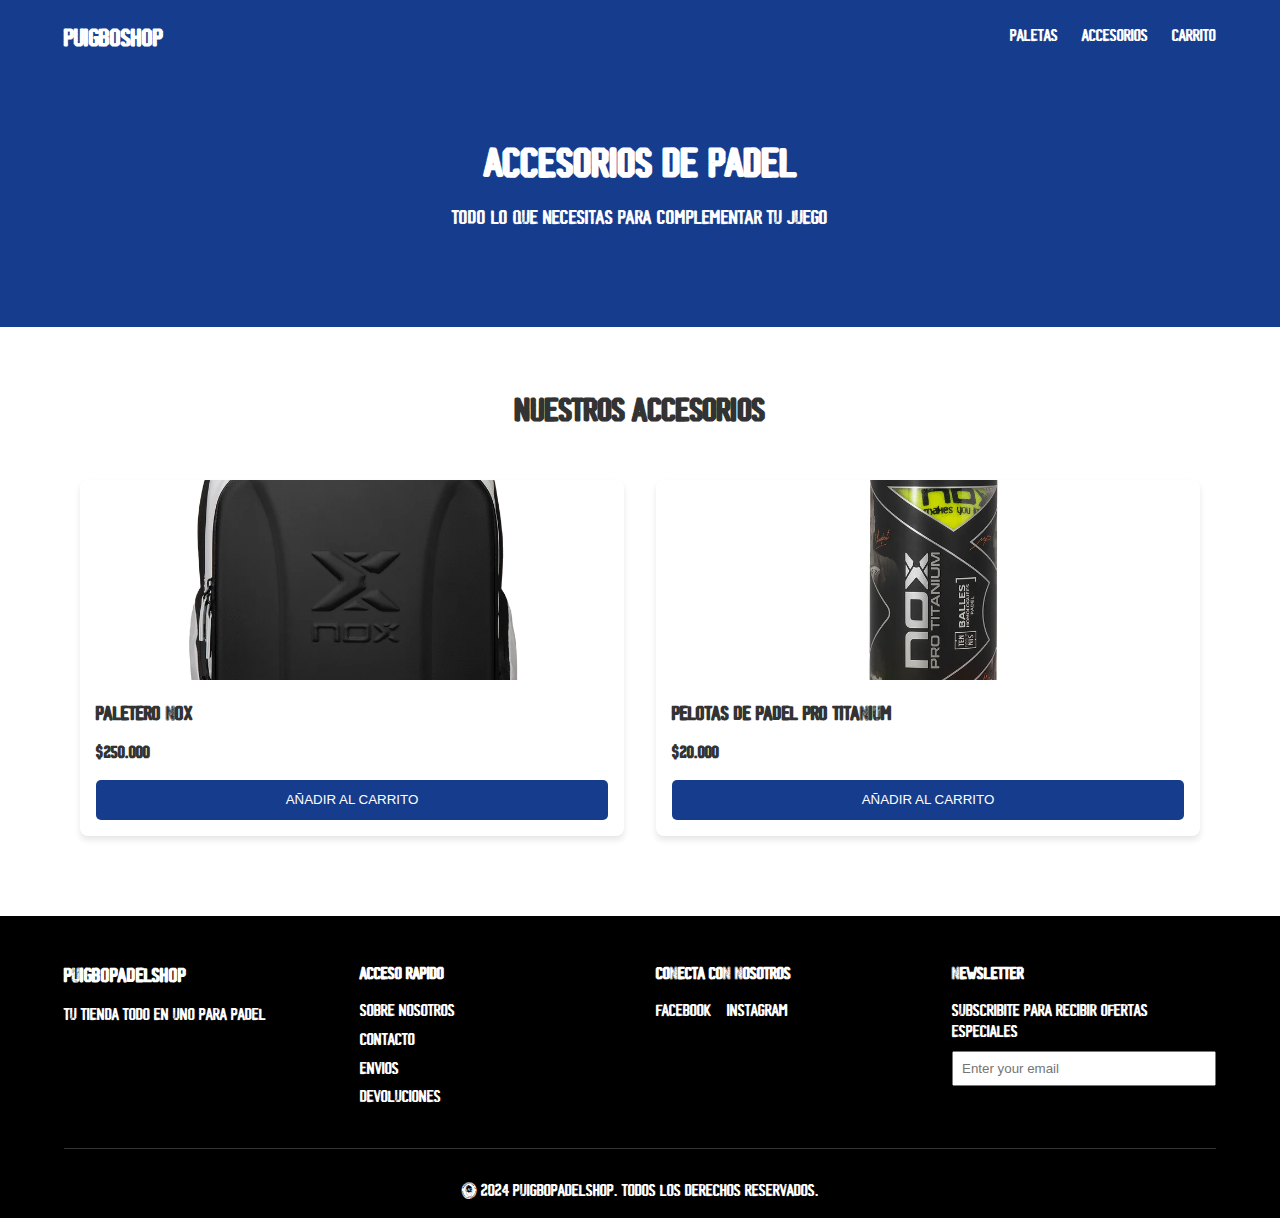
<file: accesorios.html>
<!DOCTYPE html>
<html lang="en">
<head>
    <meta charset="UTF-8">
    <meta name="viewport" content="width=device-width, initial-scale=1.0">
    <title>Accesorios - PaddleProShop</title>
    <link rel="stylesheet" href="../estilos.css">
</head>
<body>
    <header>
        <div class="container">
            <h1><a href="/">PuigboShop</a></h1>
            <nav>
                <ul>
                    <li><a href="paletas.html">Paletas</a></li>
                    <li><a href="accesorios.html">Accesorios</a></li>
                    <li><a href="carrito.html">Carrito</a></li>
                </ul>
            </nav>
        </div>
    </header>

    <section class="hero">
        <div class="container">
            <h2>Accesorios de Pádel</h2>
            <p>Todo lo que necesitas para complementar tu juego</p>
        </div>
    </section>

    <section class="featured-products">
        <div class="container">
            <h2>Nuestros Accesorios</h2>
            <div class="product-grid">
                <div class="product-card">
                    <img src="../media/nox_paletero.webp" alt="Bolso Paletero Nox">
                    <h3>Paletero Nox</h3>
                    <p>$250.000</p>
                    <button class="add-to-cart-btn" onclick="addToCart('Paletero Nox')">AÑADIR AL CARRITO</button>
                </div>
                <div class="product-card">
                    <img src="../media/pelotas.webp" alt="Pelotas PRO TITANIUM">
                    <h3>Pelotas de pádel PRO TITANIUM</h3>
                    <p>$20.000</p>
                    <button class="add-to-cart-btn" onclick="addToCart('Pelotas de pádel PRO TITANIUM')">AÑADIR AL CARRITO</button>
                </div>
                <!-- Puedes agregar más productos aquí -->
            </div>
        </div>
    </section>

    <footer>
        <div class="container">
            <div class="footer-content">
                <div class="footer-section">
                    <h3>PuigboPadelShop</h3>
                    <p>Tu tienda todo en uno para padel</p>
                </div>
                <div class="footer-section">
                    <h4>Acceso rápido</h4>
                    <ul>
                        <li><a href="#about">Sobre Nosotros</a></li>
                        <li><a href="#contact">Contacto</a></li>
                        <li><a href="#shipping">Envios</a></li>
                        <li><a href="#returns">Devoluciones</a></li>
                    </ul>
                </div>
                <div class="footer-section">
                    <h4>Conecta con nosotros</h4>
                    <div class="social-icons">
                        <a href="#facebook">Facebook</a>
                        <a href="#instagram">Instagram</a>
                    </div>
                </div>
                <div class="footer-section">
                    <h4>Newsletter</h4>
                    <p>Subscribite para recibir ofertas especiales</p>
                    <input type="email" placeholder="Enter your email">
                </div>
            </div>
            <div class="footer-bottom">
                <p>&copy; 2024 PuigboPadelShop. Todos los derechos reservados.</p>
            </div>
        </div>
    </footer>

    <script>
        function addToCart(productName) {
            const productCard = document.querySelector(`[onclick="addToCart('${productName}')"]`).parentElement;
            const price = productCard.querySelector('p').textContent.replace('$', '').replace('.', '');
            const image = productCard.querySelector('img').src;
            
            let cart = JSON.parse(localStorage.getItem('cart')) || [];
            
            const existingProduct = cart.find(item => item.name === productName);
            
            if (existingProduct) {
                existingProduct.quantity += 1;
            } else {
                cart.push({
                    id: 'item' + (cart.length + 1),
                    name: productName,
                    price: price,
                    image: image,
                    quantity: 1
                });
            }
            
            localStorage.setItem('cart', JSON.stringify(cart));
            
            const notification = document.createElement('div');
            notification.className = 'notification';
            notification.textContent = `${productName} agregado al carrito`;
            document.body.appendChild(notification);
            
            setTimeout(() => {
                notification.remove();
            }, 2500);
        }
    </script>
</body>
</html>
</file>
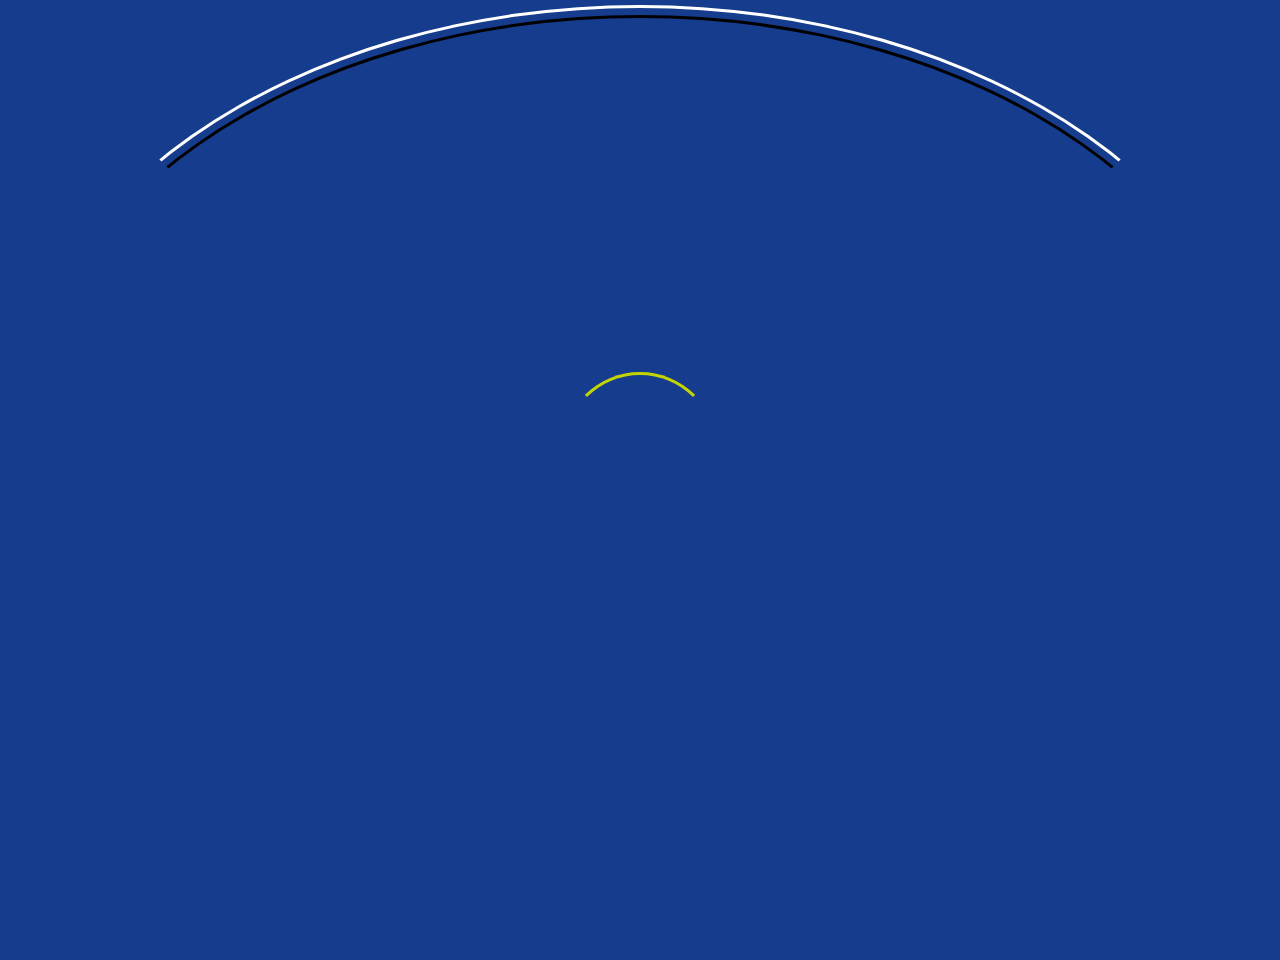
<file: carga.html>
<!DOCTYPE html>
<html lang="es">
<head>
    <meta charset="UTF-8">
    <meta name="viewport" content="width=device-width, initial-scale=1.0">
    <title>RESERVA</title>
    <link rel="icon" type="image/png" href="assets/isotipo.png">
    <style>

@font-face {
            font-family: 'sport1'; /* Nombre para la primera fuente */
            src: url('fonts/sport1.ttf') format('truetype');
            font-weight: normal;
            font-style: normal;
        }

        @font-face {
            font-family: 'sport2'; /* Nombre para la segunda fuente */
            src: url('fonts/sport2.otf') format('opentype');
            font-weight: normal;
            font-style: normal;
        } 

        body {
            background-color: #163c8d;
            margin: 0;
            margin-top: 60px;
            display: flex;
            justify-content: center;
            align-items: center;
            height: 100vh;
            overflow: hidden; /* Evita el scroll durante la carga */
            flex-direction: column; /* Permite apilar elementos verticalmente */
        }

        h2{
            color: #4CAF50;
            font-family: sport2;
            font-size: 6vh;
            letter-spacing: 0.6vh;
        }
        #preloader {
            position: fixed;
            top: 0;
            left: 0;
            width: 100%;
            height: 100%;
            display: flex;
            justify-content: center;
            align-items: center;
        }
        #loader {
            display: block;
            width: 150px;
            height: 150px;
            border-radius: 50%;
            border: 3px solid transparent;
            border-top-color: #c2d402;
            animation: spin 2s linear infinite;
        }
        #loader:before {
            content: "";
            position: absolute;
            top: 5px;
            left: 5px;
            right: 5px;
            bottom: 5px;
            border-radius: 50%;
            border: 3px solid transparent;
            border-top-color: white;
            animation: spin 3s linear infinite;
        }
        #loader:after {
            content: "";
            position: absolute;
            top: 15px;
            left: 15px;
            right: 15px;
            bottom: 15px;
            border-radius: 50%;
            border: 3px solid transparent;
            border-top-color: black;
            animation: spin 1.5s linear infinite;
        }
        @keyframes spin {
            0% { transform: rotate(0deg); }
            100% { transform: rotate(360deg); }
        }
        #confirmation-container {
            display: none; /* Oculto inicialmente */
            text-align: center;
            color: white;
            flex-direction: column; /* Asegura que los elementos se apilen verticalmente */
            align-items: center; /* Centra horizontalmente */
        }
        #confirmation-container img {
            width:auto; /* Ajusta el tamaño de la imagen del tick */
            height: 150px; /* Mantiene la proporción de aspecto */
            margin-bottom: 20px; /* Espacio entre la imagen y el texto */
        }
        .home-button {
            display: flex; /* Cambiado a flex para centrar el contenido */
            justify-content: center; /* Centra horizontalmente */
            align-items: center; /* Centra verticalmente */
            margin-top: 170px;
            padding: 5px; /* Ajusta el tamaño del botón de inicio */
            background-color: #c2d402;
            border-radius: 20px; /* Cambiado a 20% para un borde ovalado */
            color: white;
            text-decoration: none;
            font-size: 3vh; /* Tamaño de fuente más pequeño */
            height: auto; /* Ajusta la altura del botón */
            width: 12vh;
            font-family: sport2;
            letter-spacing: 0.3vh;
            transition: background-color 0.3s ease; /* Transición para el efecto hover */
        }
        .home-button:hover {
            background-color: #45a049; /* Verde más oscuro para el hover */
            transform: translateY(-3px); /* Mueve el botón un poco hacia arriba */
        }

        .send-confirmation-button {
            margin-top: 20px;
            padding: 8px 15px; /* Ajusta el tamaño del botón */
            border: #4CAF50 solid 3px;
            color: white; /* Color del texto */
            border-radius: 7px; /* Bordes redondeados */
            cursor: pointer; /* Cambia el cursor al pasar el mouse */
            font-size: 0.9rem; /* Tamaño de fuente más pequeño */
            background-color: #163c8d;
            font-family: sport2;
            letter-spacing: 0.3vh;
            transition: background-color 0.3s ease; /* Transición para el efecto hover */
        }
        .send-confirmation-button:hover {
            background-color: #45a049; /* Verde más oscuro para el hover */
        }

    @media (max-width: 768px) {
        body {
            margin: 2vh;
        }
        #confirmation-container {
            margin-top: 2.5vh;
        }
        h2{
            font-size: 4vh; /* Reducido el tamaño del título */
        }
        p{
            font-size: 2vh;
        }
        .send-confirmation-button {
            width: 40vh;
            font-size: 1.5vh;
        }
        .home-button {
            margin-top: 60px;
        }
    }
    </style>
</head>
<body>
    <div id="preloader">
        <div id="loader"></div>
    </div>

    <div id="confirmation-container">
        <img src="assets/aprobado.png" alt="Aprobado">
        <h2>RESERVA CONFIRMADA</h2>
        <p>Recuerde que en caso de querer cancelar la reserva, debe hacerlo con al menos 12 horas de anticipación. ¡GRACIAS POR ELEGIRNOS!</p>
        
        <button class="send-confirmation-button">
            Enviar confirmación a mi compañero
        </button>

        <a href="index.html" class="home-button">
            INICIO
        </a>
    </div>

    <script>
        // Esperar 3 segundos y luego ocultar el preloader y mostrar el mensaje de confirmación
        setTimeout(function() {
            document.getElementById('preloader').style.display = 'none'; // Ocultar el preloader
            document.getElementById('confirmation-container').style.display = 'flex'; // Mostrar el contenedor de confirmación
            
            // Obtener los datos de la reserva del localStorage
            const reservaData = JSON.parse(localStorage.getItem('reservaData'));

            // Agregar evento al botón de enviar confirmación
            document.querySelector('.send-confirmation-button').addEventListener('click', function() {
                if (reservaData) {
                    const mensaje = `*YA RESERVÉ NUESTRA CANCHA:*\n\n*Reservó:* ${reservaData.nombre} ${reservaData.apellido}\n*Fecha:* ${reservaData.dia}\n*Hora:* ${reservaData.horaInicio}\n*Cancha:* ${reservaData.numeroCancha}\n\n Nos vemos!`;
                    // Codificar el mensaje para URL
                    const mensajeCodificado = encodeURIComponent(mensaje);
                    
                    // Crear el enlace de WhatsApp (sin número de teléfono específico)
                    const whatsappUrl = `https://wa.me/?text=${mensajeCodificado}`;
                    
                    // Abrir WhatsApp en una nueva ventana/pestaña
                    window.open(whatsappUrl, '_blank');
                } else {
                    alert("No se encontraron datos de la reserva.");
                }
            });
        }, 3000); // 3000 ms = 3 segundos
    </script>
</body>
</html>
</file>
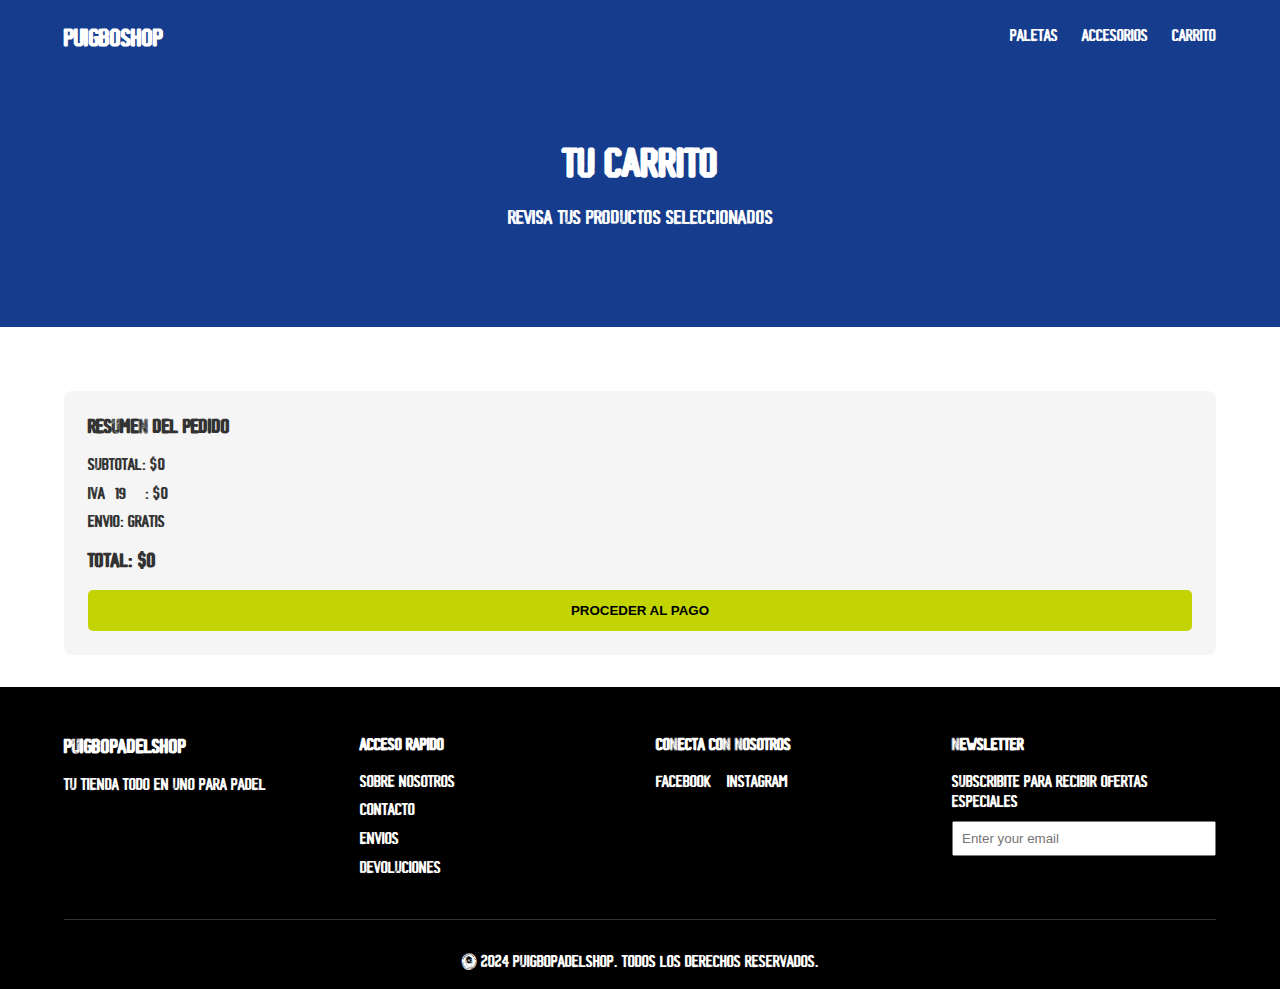
<file: carrito.html>
<!DOCTYPE html>
<html lang="en">
<head>
    <meta charset="UTF-8">
    <meta name="viewport" content="width=device-width, initial-scale=1.0">
    <title>Carrito - PuigboPadelShop</title>
    <link rel="icon" type="image/png" href="./assets/isotipo.png">
    <link rel="stylesheet" href="estilos.css">
</head>
<body>
    <header>
        <div class="container">
            <h1><a href="tienda.html">PuigboShop</a></h1>
            <nav>
                <ul>
                    <li><a href="paletas.html">Paletas</a></li>
                    <li><a href="accesorios.html">Accesorios</a></li>
                    <li><a href="carrito.html">Carrito</a></li>
                </ul>
            </nav>
        </div>
    </header>

    <section class="hero">
        <div class="container">
            <h2>Tu Carrito</h2>
            <p>Revisa tus productos seleccionados</p>
        </div>
    </section>

    <section class="cart-container">
        <div class="container">
            <div class="cart-items">
                <!-- Los items del carrito se cargarán dinámicamente aquí -->
            </div>

            <div class="cart-summary">
                <h3>Resumen del pedido</h3>
                <p>Subtotal: $0</p>
                <p>IVA (19%): $0</p>
                <p>Envío: Gratis</p>
                <h4>Total: $0</h4>
                <button class="checkout-btn">PROCEDER AL PAGO</button>
            </div>
        </div>
    </section>

    <footer>
        <div class="container">
            <div class="footer-content">
                <div class="footer-section">
                    <h3>PuigboPadelShop</h3>
                    <p>Tu tienda todo en uno para padel</p>
                </div>
                <div class="footer-section">
                    <h4>Acceso rápido</h4>
                    <ul>
                        <li><a href="#about">Sobre Nosotros</a></li>
                        <li><a href="#contact">Contacto</a></li>
                        <li><a href="#shipping">Envios</a></li>
                        <li><a href="#returns">Devoluciones</a></li>
                    </ul>
                </div>
                <div class="footer-section">
                    <h4>Conecta con nosotros</h4>
                    <div class="social-icons">
                        <a href="#facebook">Facebook</a>
                        <a href="#instagram">Instagram</a>
                    </div>
                </div>
                <div class="footer-section">
                    <h4>Newsletter</h4>
                    <p>Subscribite para recibir ofertas especiales</p>
                    <input type="email" placeholder="Enter your email">
                </div>
            </div>
            <div class="footer-bottom">
                <p>&copy; 2024 PuigboPadelShop. Todos los derechos reservados.</p>
            </div>
        </div>
    </footer>

    <script>
        // Cargar items del carrito al cargar la página
        window.onload = function() {
            loadCartItems();
            updateTotal();
        }

        function loadCartItems() {
            const cartContainer = document.querySelector('.cart-items');
            const cart = JSON.parse(localStorage.getItem('cart')) || [];
            
            cartContainer.innerHTML = cart.map(item => `
                <div class="cart-item" id="${item.id}">
                    <img src="${item.image}" alt="${item.name}">
                    <div class="cart-item-details">
                        <h3>${item.name}</h3>
                        <p>$${parseInt(item.price).toLocaleString()}</p>
                        <div class="cart-item-actions">
                            <div class="cart-item-quantity">
                                <button class="quantity-btn" onclick="updateQuantity('${item.id}', -1)">-</button>
                                <span>${item.quantity}</span>
                                <button class="quantity-btn" onclick="updateQuantity('${item.id}', 1)">+</button>
                            </div>
                            <button class="delete-btn" onclick="removeItem('${item.id}')">Eliminar</button>
                        </div>
                    </div>
                </div>
            `).join('');
        }

        function removeItem(itemId) {
            let cart = JSON.parse(localStorage.getItem('cart')) || [];
            cart = cart.filter(item => item.id !== itemId);
            localStorage.setItem('cart', JSON.stringify(cart));
            loadCartItems();
            updateTotal();
        }

        function updateQuantity(itemId, change) {
            let cart = JSON.parse(localStorage.getItem('cart')) || [];
            const item = cart.find(item => item.id === itemId);
            if (item) {
                item.quantity = Math.max(1, item.quantity + change);
                localStorage.setItem('cart', JSON.stringify(cart));
                loadCartItems();
                updateTotal();
            }
        }

        function updateTotal() {
            const cart = JSON.parse(localStorage.getItem('cart')) || [];
            let subtotal = 0;

            cart.forEach(item => {
                subtotal += parseInt(item.price) * item.quantity;
            });

            const iva = subtotal * 0.19;
            const total = subtotal + iva;

            document.querySelector('.cart-summary p:nth-child(2)').textContent = `Subtotal: $${subtotal.toLocaleString()}`;
            document.querySelector('.cart-summary p:nth-child(3)').textContent = `IVA (19%): $${iva.toLocaleString()}`;
            document.querySelector('.cart-summary h4').textContent = `Total: $${total.toLocaleString()}`;
        }
    </script>
</body>
</html>
</file>
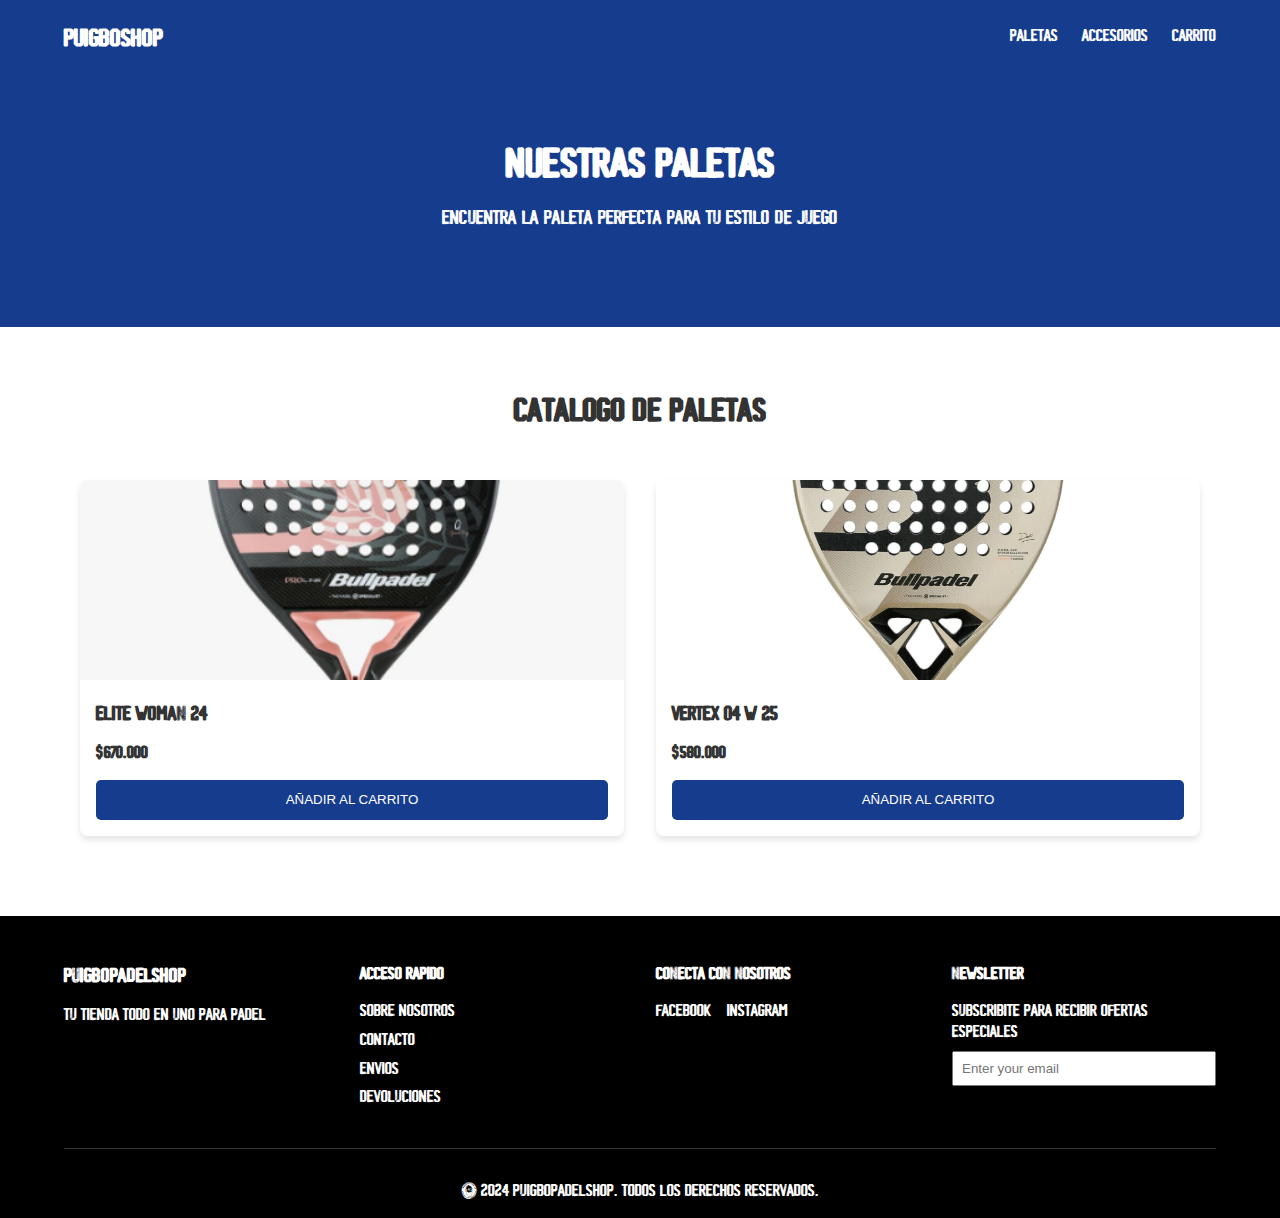
<file: paletas.html>
<!DOCTYPE html>
<html lang="en">
<head>
    <meta charset="UTF-8">
    <meta name="viewport" content="width=device-width, initial-scale=1.0">
    <title>Paletas - PaddleProShop</title>
    <link rel="stylesheet" href="../estilos.css">
</head>
<body>
    <header>
        <div class="container">
            <h1><a href="/">PuigboShop</a></h1>
            <nav>
                <ul>
                    <li><a href="paletas.html">Paletas</a></li>
                    <li><a href="accesorios.html">Accesorios</a></li>
                    <li><a href="carrito.html">Carrito</a></li>
                </ul>
            </nav>
        </div>
    </header>

    <section class="hero">
        <div class="container">
            <h2>Nuestras Paletas</h2>
            <p>Encuentra la paleta perfecta para tu estilo de juego</p>
        </div>
    </section>

    <section class="featured-products">
        <div class="container">
            <h2>Catálogo de Paletas</h2>
            <div class="product-grid">
                <div class="product-card">
                    <img src="../media/elite.webp" alt="Elite Woman 24">
                    <h3>Elite Woman 24</h3>
                    <p>$670.000</p>
                    <button class="add-to-cart-btn" onclick="addToCart('Elite Woman 24')">AÑADIR AL CARRITO</button>
                </div>
                <div class="product-card">
                    <img src="../media/PALA VERTEX 04 W 25.webp" alt="PALA VERTEX 04 W 25">
                    <h3>VERTEX 04 W 25</h3>
                    <p>$580.000</p>
                    <button class="add-to-cart-btn" onclick="addToCart('VERTEX 04 W 25')">AÑADIR AL CARRITO</button>
                </div>
                <!-- Puedes agregar más productos aquí -->
            </div>
        </div>
    </section>

    
    <footer>
        <div class="container">
            <div class="footer-content">
                <div class="footer-section">
                    <h3>PuigboPadelShop</h3>
                    <p>Tu tienda todo en uno para padel</p>
                </div>
                <div class="footer-section">
                    <h4>Acceso rápido</h4>
                    <ul>
                        <li><a href="#about">Sobre Nosotros</a></li>
                        <li><a href="#contact">Contacto</a></li>
                        <li><a href="#shipping">Envios</a></li>
                        <li><a href="#returns">Devoluciones</a></li>
                    </ul>
                </div>
                <div class="footer-section">
                    <h4>Conecta con nosotros</h4>
                    <div class="social-icons">
                        <a href="#facebook">Facebook</a>
                        <a href="#instagram">Instagram</a>
                    </div>
                </div>
                <div class="footer-section">
                    <h4>Newsletter</h4>
                    <p>Subscribite para recibir ofertas especiales</p>
                    <input type="email" placeholder="Enter your email">
                </div>
            </div>
            <div class="footer-bottom">
                <p>&copy; 2024 PuigboPadelShop. Todos los derechos reservados.</p>
            </div>
        </div>
    </footer>

    <script>
        function addToCart(productName) {
            const productCard = document.querySelector(`[onclick="addToCart('${productName}')"]`).parentElement;
            const price = productCard.querySelector('p').textContent.replace('$', '').replace('.', '');
            const image = productCard.querySelector('img').src;
            
            let cart = JSON.parse(localStorage.getItem('cart')) || [];
            
            const existingProduct = cart.find(item => item.name === productName);
            
            if (existingProduct) {
                existingProduct.quantity += 1;
            } else {
                cart.push({
                    id: 'item' + (cart.length + 1),
                    name: productName,
                    price: price,
                    image: image,
                    quantity: 1
                });
            }
            
            localStorage.setItem('cart', JSON.stringify(cart));
            
            const notification = document.createElement('div');
            notification.className = 'notification';
            notification.textContent = `${productName} agregado al carrito`;
            document.body.appendChild(notification);
            
            setTimeout(() => {
                notification.remove();
            }, 2500);
        }
    </script>
</body>
</html>
</file>
<file: estilos.css>
/* Reset and base styles */
* {
    margin: 0;
    padding: 0;
    box-sizing: border-box;
}

/* Agregar las definiciones de fuentes al inicio del archivo */
@font-face {
    font-family: 'sport1';
    src: url('fonts/sport2.otf') format('truetype');
    font-weight: 300;
    font-style: normal;
}

@font-face {
    font-family: 'sport2';
    src: url('fonts/sport2.otf') format('opentype');
    font-weight: 300;
    font-style: normal;
}

body {
    font-family: 'sport2', Arial, sans-serif;
    font-weight: 300;
    line-height: 1.3;
    color: #333;
}

.container {
    width: 90%;
    max-width: 1200px;
    margin: 0 auto;
}

/* Header styles */
header {
    background-color: #163c8d;
    color: white;
    padding: 1rem 0;
}

header .container {
    display: flex;
    justify-content: space-between;
    align-items: center;
}

header h1 a {
    color: white;
    text-decoration: none;
    font-size: 1.5rem;
}

nav ul {
    display: flex;
    list-style: none;
}

nav ul li {
    margin-left: 1.5rem;
}

nav ul li a {
    color: white;
    text-decoration: none;
    transition: color 0.3s ease;
}

nav ul li a:hover {
    color: #c2d402;
}

/* Hero section styles */
.hero {
    background-color: #163c8d;
    color: white;
    text-align: center;
    padding: 4rem 0;
}

.hero h2 {
    font-size: 2.5rem;
    margin-bottom: 1rem;
}

.hero p {
    font-size: 1.2rem;
    margin-bottom: 2rem;
}

.cta-button {
    display: inline-block;
    background-color: #c2d402;
    color: black;
    padding: 0.8rem 2rem;
    text-decoration: none;
    font-weight: bold;
    border-radius: 5px;
    transition: background-color 0.3s ease;
}

.cta-button:hover {
    background-color: #a8b802;
}

/* Featured products section styles */
.featured-products {
    padding: 4rem 0;
    background-color: white;
}

.featured-products h2 {
    text-align: center;
    font-size: 2rem;
    margin-bottom: 2rem;
}

.product-grid {
    display: grid;
    grid-template-columns: repeat(auto-fit, minmax(280px, 1fr));
    gap: 2rem;
    padding: 1rem;
}

.product-card {
    background-color: white;
    border-radius: 8px;
    box-shadow: 0 4px 6px rgba(0, 0, 0, 0.1);
    overflow: hidden;
    transition: transform 0.3s ease;
}

.product-card:hover {
    transform: translateY(-5px);
}

.product-card img {
    width: 100%;
    height: 200px;
    object-fit: cover;
}

.product-card h3 {
    font-size: 1.2rem;
    margin: 1rem;
}

.product-card p {
    font-weight: bold;
    margin: 0 1rem 1rem;
}

.product-card button {
    display: block;
    width: calc(100% - 2rem);
    margin: 0 1rem 1rem;
    padding: 0.8rem;
    background-color: #163c8d;
    color: white;
    border: none;
    border-radius: 5px;
    cursor: pointer;
    transition: background-color 0.3s ease;
}

.product-card button:hover {
    background-color: #12307a;
}

/* Footer styles */
footer {
    background-color: black;
    color: white;
    padding: 3rem 0 1rem;
}

.footer-content {
    display: grid;
    grid-template-columns: repeat(auto-fit, minmax(200px, 1fr));
    gap: 2rem;
    margin-bottom: 2rem;
}

.footer-section h3, .footer-section h4 {
    margin-bottom: 1rem;
}

.footer-section ul {
    list-style: none;
}

.footer-section ul li {
    margin-bottom: 0.5rem;
}

.footer-section a {
    color: white;
    text-decoration: none;
    transition: color 0.3s ease;
}

.footer-section a:hover {
    color: #c2d402;
}

.social-icons {
    display: flex;
    gap: 1rem;
}

.footer-section input[type="email"] {
    width: 100%;
    padding: 0.5rem;
    margin-top: 0.5rem;
}

.footer-bottom {
    text-align: center;
    padding-top: 2rem;
    border-top: 1px solid #333;
}

/* Responsive design */
@media (max-width: 768px) {
    header .container {
        flex-direction: column;
        align-items: flex-start;
    }

    nav ul {
        margin-top: 1rem;
    }

    nav ul li {
        margin-left: 0;
        margin-right: 1.5rem;
    }
}

/* Estilos para los botones del carrito */
.delete-btn {
    background-color: #163c8d;
    color: white;
    border: none;
    border-radius: 5px;
    padding: 0.5rem 1rem;
    cursor: pointer;
    transition: background-color 0.3s ease;
}

.delete-btn:hover {
    background-color: #12307a;
}

.quantity-btn {
    background-color: #163c8d;
    color: white;
    border: none;
    border-radius: 5px;
    padding: 0.3rem 0.8rem;
    cursor: pointer;
    transition: background-color 0.3s ease;
}

.quantity-btn:hover {
    background-color: #12307a;
}

.checkout-btn {
    display: block;
    width: 100%;
    background-color: #c2d402;
    color: black;
    padding: 0.8rem 2rem;
    text-decoration: none;
    font-weight: bold;
    border: none;
    border-radius: 5px;
    cursor: pointer;
    transition: background-color 0.3s ease;
    margin-top: 1rem;
}

.checkout-btn:hover {
    background-color: #a8b802;
}

/* Estilos para el carrito */
.cart-container {
    padding: 2rem 0;
}

.cart-items {
    display: flex;
    flex-direction: column;
    gap: 1.5rem;
    margin-bottom: 2rem;
}

.cart-item {
    display: grid;
    grid-template-columns: 150px 1fr;
    gap: 1.5rem;
    padding: 1rem;
    background-color: #fff;
    border-radius: 8px;
    box-shadow: 0 2px 4px rgba(0, 0, 0, 0.1);
}

.cart-item img {
    width: 100%;
    height: 150px;
    object-fit: cover;
    border-radius: 5px;
}

.cart-item-details {
    display: flex;
    flex-direction: column;
    justify-content: space-between;
}

.cart-item-actions {
    display: flex;
    align-items: center;
    gap: 1rem;
    margin-top: 1rem;
}

.cart-item-quantity {
    display: flex;
    align-items: center;
    gap: 0.5rem;
}

.cart-summary {
    background-color: #f5f5f5;
    padding: 1.5rem;
    border-radius: 8px;
    margin-top: 2rem;
}

.cart-summary h3 {
    margin-bottom: 1rem;
}

.cart-summary p {
    margin-bottom: 0.5rem;
}

.cart-summary h4 {
    margin: 1rem 0;
    font-size: 1.2rem;
}

/* Media queries para responsividad */
@media (max-width: 768px) {
    .cart-item {
        grid-template-columns: 100px 1fr;
    }

    .cart-item img {
        height: 100px;
    }

    .cart-item-actions {
        flex-direction: column;
        align-items: flex-start;
    }
}

@media (max-width: 480px) {
    .cart-item {
        grid-template-columns: 1fr;
        text-align: center;
    }

    .cart-item img {
        width: 120px;
        margin: 0 auto;
    }

    .cart-item-actions {
        flex-direction: column;
        align-items: center;
    }

    .cart-item-quantity {
        margin-bottom: 1rem;
    }
}

/* Estilos para la notificación */
.notification {
    position: fixed;
    top: 20px;
    right: 20px;
    background-color: #c2d402; 
    color: rgb(0, 0, 0);
    padding: 1rem 2rem;
    border-radius: 5px;
    box-shadow: 0 2px 10px rgba(0, 0, 0, 0.2);
    z-index: 1000;
    animation: slideIn 0.3s ease-out, fadeOut 0.3s ease-out 2.2s forwards;
}

@keyframes slideIn {
    from {
        transform: translateX(100%);
        opacity: 0;
    }
    to {
        transform: translateX(0);
        opacity: 1;
    }
}

@keyframes fadeOut {
    from {
        transform: translateX(0);
        opacity: 1;
    }
    to {
        transform: translateX(100%);
        opacity: 0;
    }
}
</file>
